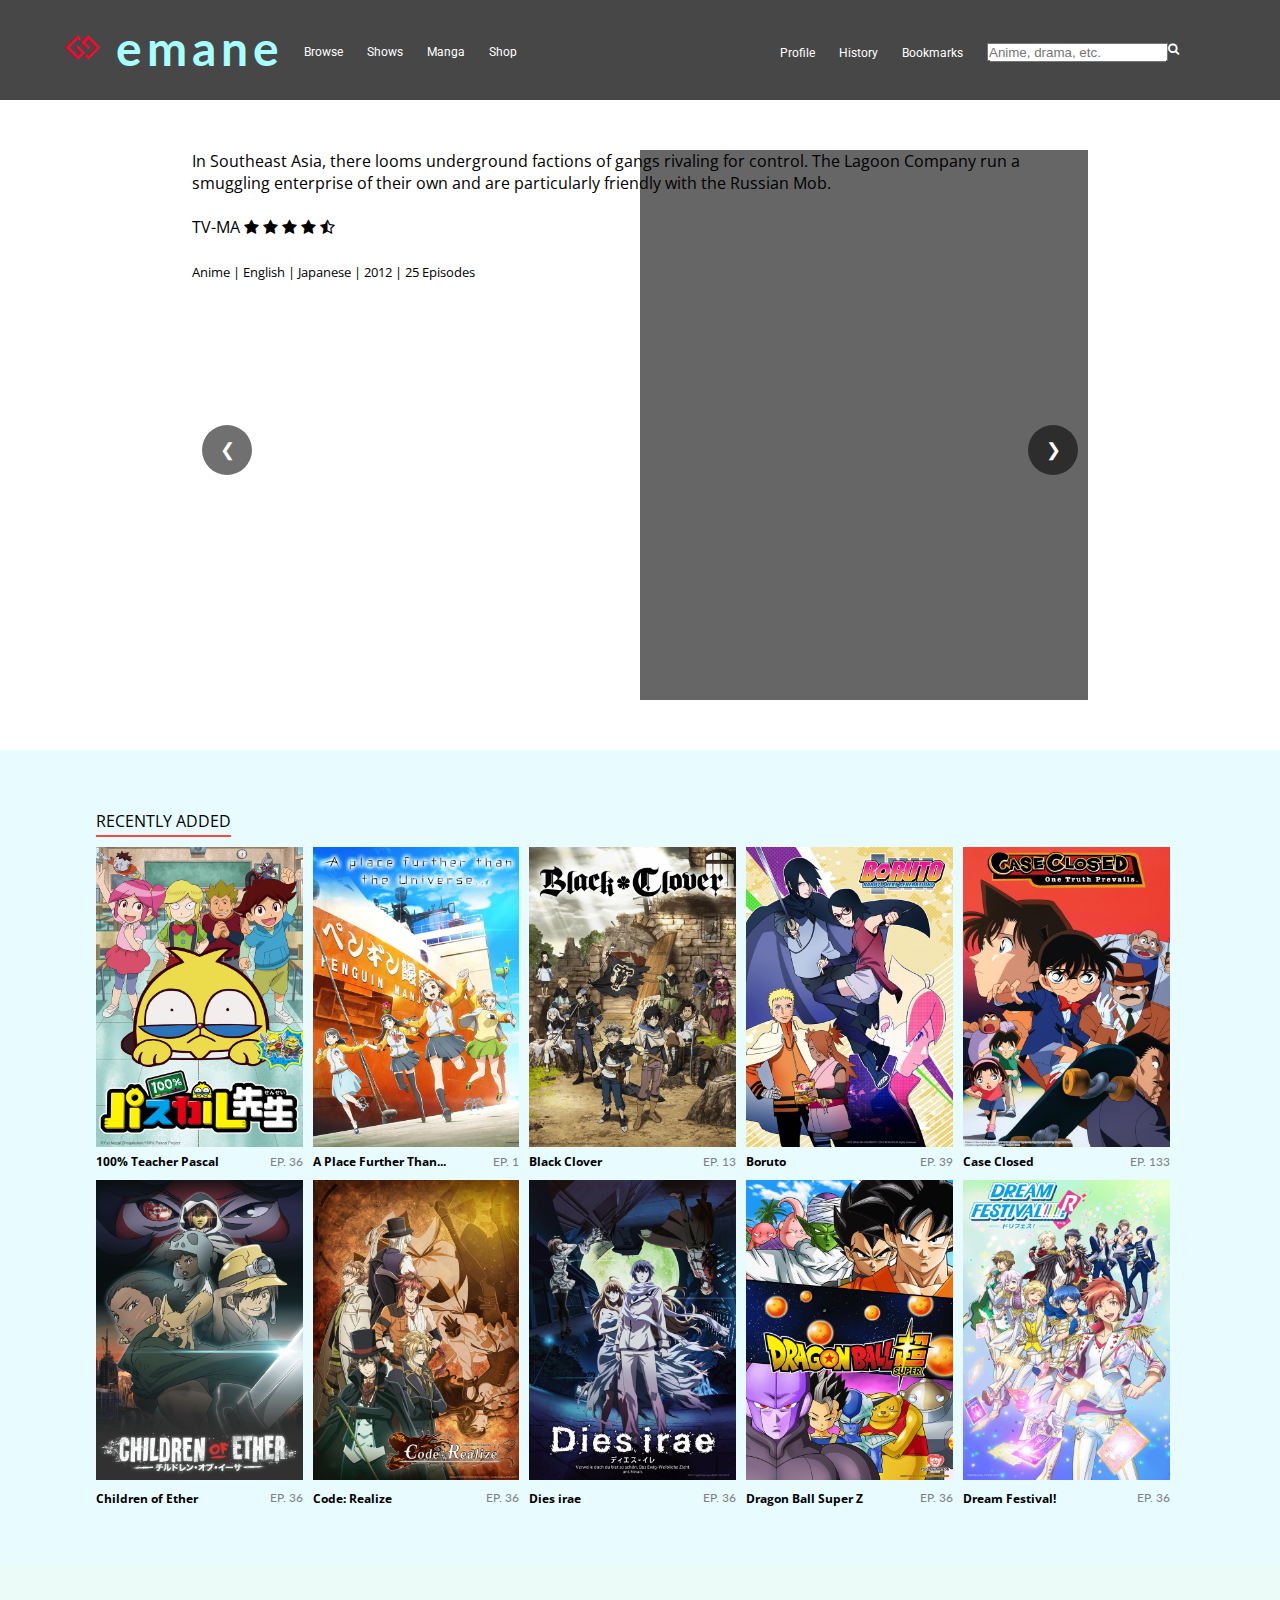
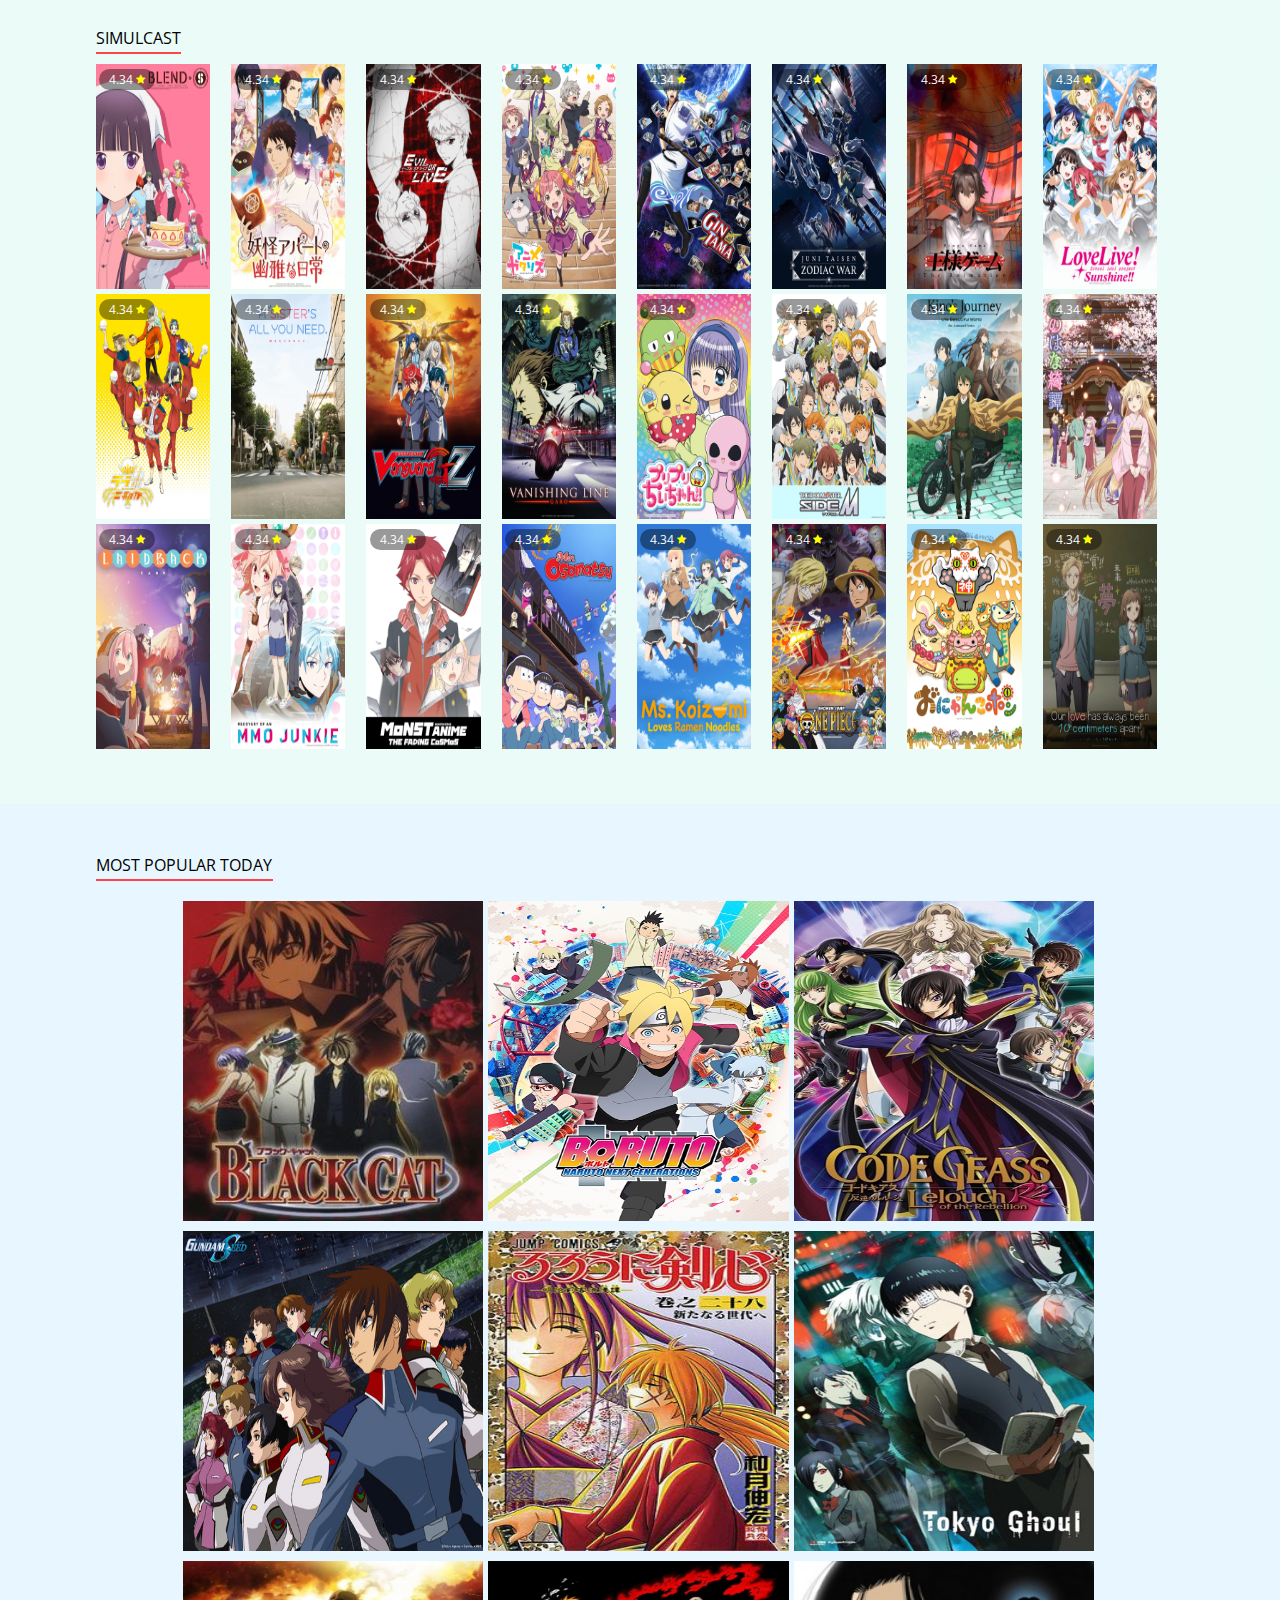
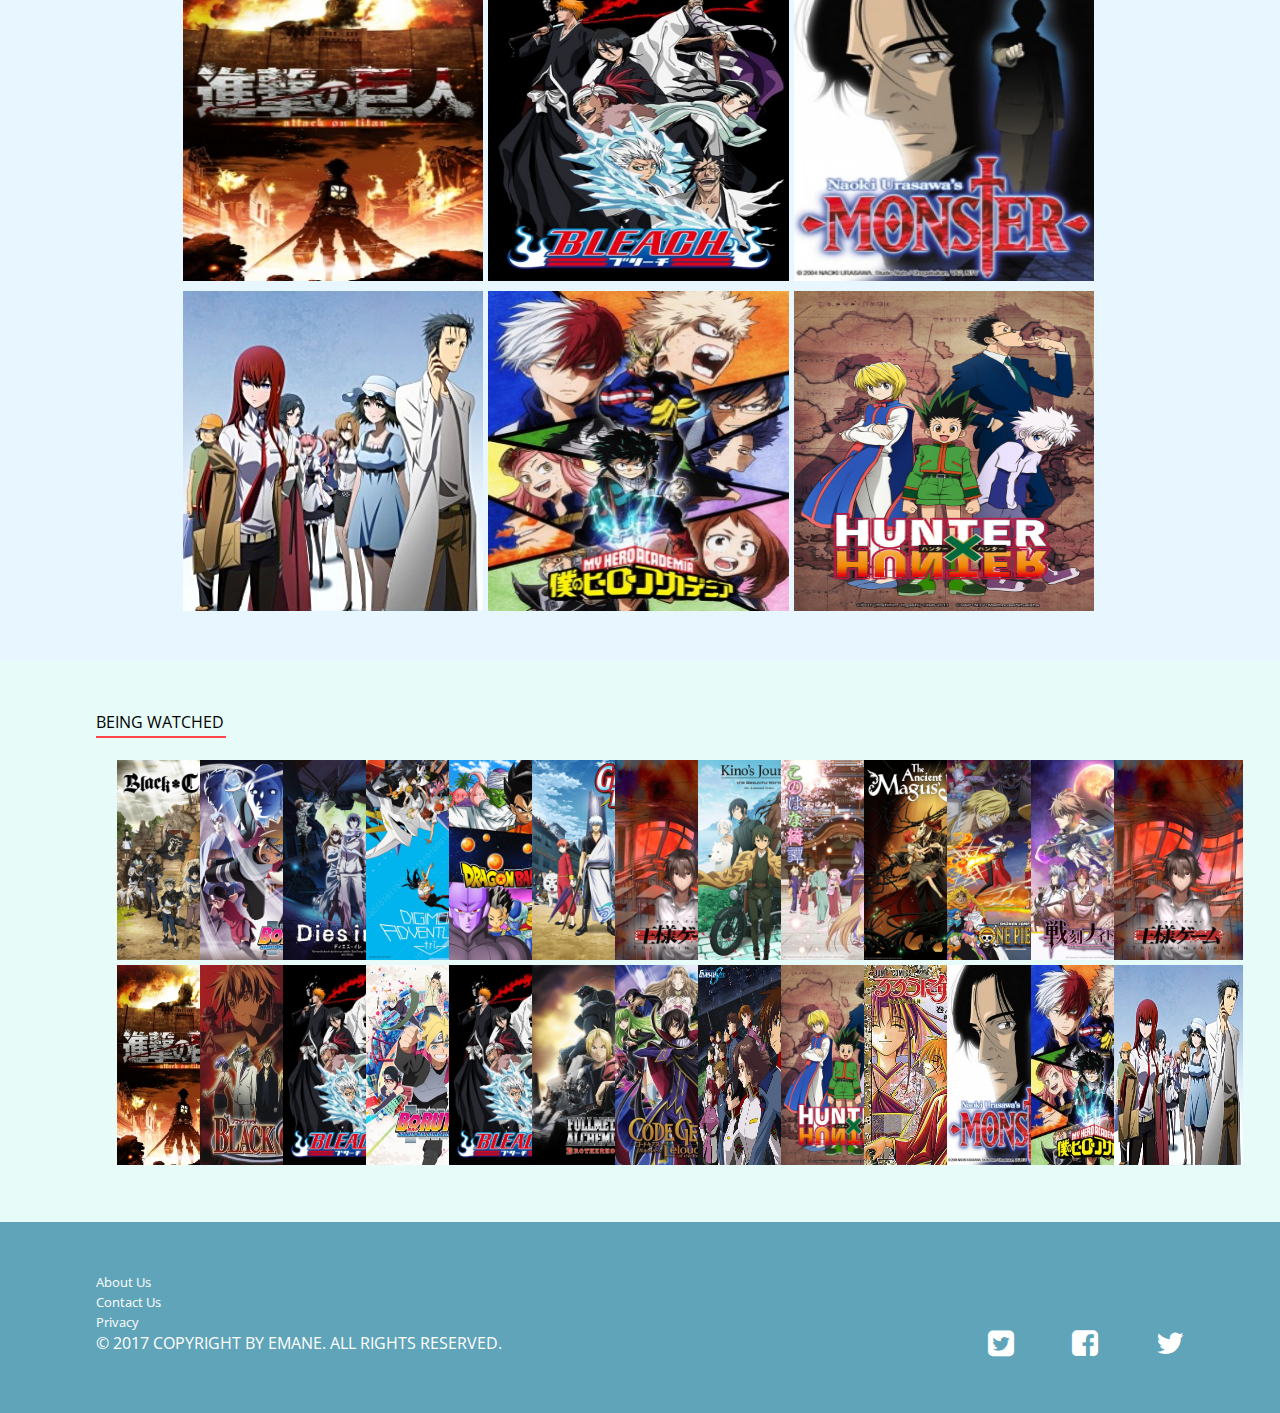
<file: index.html>
<!DOCTYPE html>
<html lang="">

<head>
    <meta charset="utf-8">
    <meta name="viewport" content="width=device-width, initial-scale=1.0">
    <link rel=stylesheet href="font-awesome-4.7.0/css/font-awesome.min.css">
    <link rel=stylesheet href="index.css">
    <link rel="stylesheet" href="https://fonts.googleapis.com/css?family=Abril+Fatface|Arvo|Josefin+Slab|Lato|Old+Standard+TT|Open+Sans|PT+Sans|PT+Serif|Roboto|Ubuntu|Vollkorn|Dancing+Script|Tangerine">
    <title>emane | welcome</title>
</head>

<body>
    <header>
        <div class="container-header">

            <!-- Logo Side Links -->

            <div class=logo>
                <span class='fa fa-gg fa-2x'></span>
                <h1>emane</h1>
            </div>

            <!-- Left Side Links -->

            <nav id="left-side">
                <ul>
                    <li class="main-menu-l">
                        <p>Browse</p>
                        <div class="browse-menu">
                            <div class="browse-col-1">

                                <ul>
                                    <li>Action</li>
                                    <li>Adventure</li>
                                    <li>Comedy</li>
                                    <li>Tragedy</li>
                                    <li>Shounen</li>
                                </ul>
                            </div>

                            <div class="browse-col-1">

                                <ul>
                                    <li>Fantasy</li>
                                    <li>Game</li>
                                    <li>Historical</li>
                                    <li>Horror</li>
                                    <li>Magic</li>
                                </ul>
                            </div>

                            <div class="browse-col-1">

                                <ul>
                                    <li>Martial-Arts</li>
                                    <li>Mecha</li>
                                    <li>Military</li>
                                    <li>Music</li>
                                    <li>Mystery</li>
                                </ul>
                            </div>

                            <div class="browse-col-1">

                                <ul>
                                    <li>Parody</li>
                                    <li>Police</li>
                                    <li>Post-Apocalyptic</li>
                                    <li>Psychological</li>
                                    <li>Romance</li>
                                </ul>
                            </div>

                        </div>
                    </li>
                    <li class="main-menu-l">
                        <p>Shows</p>
                    </li>
                    <li class="main-menu-l">
                        <p>Manga</p>
                    </li>
                    <li class="main-menu-l">
                        <p>Shop</p>
                    </li>
                </ul>
            </nav>

            <!-- Right Side Links -->

            <nav id="right-side">
                <ul>
                    <li>
                        <p>Profile</p>
                    </li>
                    <li>
                        <p>History</p>
                    </li>
                    <li>
                        <p>Bookmarks</p>
                    </li>
                    <li id="search-box"><input id="search" type="text" name="search" placeholder="Anime, drama, etc."><span class="fa fa-search fa-1x"></span></li>

                    <li>
                        <div id="icon-t" class="icon">
                            <div class="hamburger"></div>
                        </div>
                    </li>


                    <li id="nav-bar">
                        <div id="side-menu" class="side-nav">
                            <a href="#" id="btn-close">&times;</a>
                            <a href="#">Profile</a>
                            <a href="#">History</a>
                            <a href="#">Bookmark</a>
                        </div>
                    </li>

                </ul>
            </nav>
        </div>
    </header>





    <div class="news-wrap">
        <div class="news-bg"></div>
        <div class="container-news">
            <div class="news-board">
                <ul class="sliders">
                    <button class="btn" onClick="slideImage(-1)" id="btn-1">&#10094;</button>
                    <button class="btn" onClick="slideImage(1)" id="btn-2">&#10095;</button>

                    <li class="slides">


                        <p id="hero-text">In Southeast Asia, there looms underground factions of gangs rivaling for control. The Lagoon Company run a smuggling enterprise of their own and are particularly friendly with the Russian Mob. <br>
                            <br>
                            <span id="rating"><span>TV-MA</span>
                                <span class="fa fa-star"></span>
                                <span class="fa fa-star"></span>
                                <span class="fa fa-star"></span>
                                <span class="fa fa-star"></span>
                                <span class="fa fa-star-half-o"></span></span>
                            <br>
                            <br>
                            <span id="info">Anime | English | Japanese | 2012 | 25 Episodes</span>
                        </p>
                        <!--<button class="btn" onClick="slideImage(-1)" id="btn-1">&#10094;</button>
                        <button class="btn" onClick="slideImage(1)" id="btn-2">&#10095;</button>-->


                    </li>

                    <li class="slides">

                        <p id="hero-text">Lelouch finds himself empowered in a world where empires are at odds.<br>
                            <br>
                            <span id="rating"><span>TV-MA</span>
                                <span class="fa fa-star"></span>
                                <span class="fa fa-star"></span>
                                <span class="fa fa-star"></span>
                                <span class="fa fa-star"></span>
                                <span class="fa fa-star-half-o"></span></span>
                            <br>
                            <br>
                            <span id="info">Anime | English | Japanese | 2012 | 25 Episodes</span>
                        </p>
                        <!--<button class="btn" onClick="slideImage(-1)" id="btn-1">&#10094;</button>
                        <button class="btn" onClick="slideImage(1)" id="btn-2">&#10095;</button>-->
                    </li>

                    <li class="slides">

                        <p id="hero-text">Kira Yamato discovers his true self and a hidden power that allows him to pilot a Gundam in a world at war.<br>
                            <br>
                            <span id="rating"><span>TV-MA</span>
                                <span class="fa fa-star"></span>
                                <span class="fa fa-star"></span>
                                <span class="fa fa-star"></span>
                                <span class="fa fa-star"></span>
                                <span class="fa fa-star-half-o"></span></span>
                            <br>
                            <br>
                            <span id="info">Anime | English | Japanese | 2012 | 25 Episodes</span>
                        </p>
                        <!--<button class="btn" onClick="slideImage(-1)" id="btn-1">&#10094;</button>
                        <button class="btn" onClick="slideImage(1)" id="btn-2">&#10095;</button>-->
                    </li>

                </ul>

            </div>
        </div>
    </div>

    <!-- screen slider does not show in google chrome ad blocker because it's apparently an ad -->
    <script src="script.js"></script>





    <section id="shows">
        <div id="shows-bg-holder">
            <div id="shows-bg"></div>
        </div>
        <div class="container">

            <div class="recent-title">
                <p>RECENTLY ADDED</p>
            </div>



            <div class=recent-order>

                <div class="recent-shows"><img src="featured/100teacher.jpg"><span class=tooltiptext-r>The story centers around an elementary school teacher who is so stupid that he cannot even write his own name right. He does whatever he likes in his classroom. Plus, by all appearances, he is not human.</span>

                    <div class="recent-eps">
                        <p>100% Teacher Pascal</p><span id=eps-item>EP. 36</span>
                    </div>
                    <span id="play-btn" class="fa fa-play-circle-o"></span>

                </div>


                <div class="recent-shows"><img src="featured/aplacefurther.jpg">
                    <span class=tooltiptext-r>Sora yori mo Tooi Basho will center on high school girls visiting the South Pole.</span>
                    <div class="recent-eps">
                        <p id="recent-eps-p">A Place Further Than...</p>
                        <p id=recent-eps-fix>A Place Further Than The Universe</p><span id=eps-item>EP. 1</span>
                    </div>
                    <span id="play-btn" class="fa fa-play-circle-o"></span>
                </div>

                <div class="recent-shows"><img src="featured/blackclover.jpg">
                    <span class=tooltiptext-r>Asta and Yuno were abandoned at the same church on the same day. Raised together as children, they came to know of the "Wizard King"—a title given to the strongest mage in the kingdom—and promised that they would compete against each other for the position of the next Wizard King. However, as they grew up, the stark difference between them became evident. While Yuno is able to wield magic with amazing power and control, Asta cannot use magic at all and desperately tries to awaken his powers by training physically. </span>
                    <div class="recent-eps">
                        <p>Black Clover</p><span id=eps-item>EP. 13</span>
                    </div>
                    <span id="play-btn" class="fa fa-play-circle-o"></span>
                </div>

                <div class="recent-shows"><img src="featured/boruto.jpg"><span class=tooltiptext-r id="tooltiptext-re">Following the successful end of the Fourth Shinobi World War, Konohagakure has been enjoying a period of peace, prosperity, and extraordinary technological advancement. This is all due to the efforts of the Allied Shinobi Forces and the village's Seventh Hokage, Naruto Uzumaki. Now resembling a modern metropolis, Konohagakure has changed, particularly the life of a shinobi. Under the watchful eye of Naruto and his old comrades, a new generation of shinobi has stepped up to learn the ways of the ninja.</span>
                    <div class="recent-eps">
                        <p>Boruto</p><span id=eps-item>EP. 39</span>
                    </div>
                    <span id="play-btn" class="fa fa-play-circle-o"></span>

                </div>

                <div class="recent-shows"><img src="featured/caseclosed.jpg">
                    <span class="tooltiptext-r" id=tooltiptext-re>Shinichi Kudou, a great mystery expert at only seventeen, is already well known for having solved several challenging cases. One day, he inadvertently becomes witness to a disturbing illegal activity. When the men catch Shinichi, they dose him with an experimental drug formulated by their criminal organization and abandon him to die. However, to his own astonishment, Shinichi is still alive and soon wakes up, but now, he has the body of a seven-year-old, perfectly preserving his original intelligence.</span>
                    <div class="recent-eps">
                        <p>Case Closed</p><span id=eps-item>EP. 133</span>
                    </div>
                    <span id="play-btn" class="fa fa-play-circle-o"></span>
                </div>

            </div>





            <div class="recent-order-2">
                <div class="recent-shows"><img src="featured/childrenoftheether.jpg"><span class=tooltiptext-r>Follow Rhonda, a woman with a dark past and a mysterious power, as she is pursued by an unknown assailant after the death of her father. Aided only by her wits and a pair of orphans, she journeys through a decaying, dystopian metropolis populated by raiders, gangs, and the supernatural. As she struggles to survive in this harsh urban tangle, she meets both friends and enemies, and searches for answers about this power, "The Ether", awakening within her.</span>

                    <div class="recent-eps">
                        <p>Children of Ether</p><span id=eps-item>EP. 36</span>
                    </div>
                    <span id="play-btn-2" class="fa fa-play-circle-o"></span>
                </div>

                <div class="recent-shows"><img src="featured/coderealize.jpg"><span class=tooltiptext-r>Cardia has a deadly poison residing in her body, and as a result, gets called a monster by others. One night, she meets a mysterious man calling himself Arsène Lupin, who leads her to Industrial London. From there, she meets various people uncovering the truths and real stories behind the strange people and land, in an attempt to recover her memories and search for her father who holds the keys to her memories in London.</span>

                    <div class="recent-eps">
                        <p id="recent-eps-p2">Code: Realize </p>
                        <p id=recent-eps-fix2>Code: Realize ~Guardian of Rebirth~</p><span id=eps-item>EP. 36</span>
                    </div>
                    <span id="play-btn-2" class="fa fa-play-circle-o"></span>
                </div>

                <div class="recent-shows"><img src="featured/diesirae.jpg">
                    <span class=tooltiptext-r>On May 1, 1945 in Berlin, as the Red Army raises the Soviet flag over the Reichskanzlei, a group of Nazi officers conduct a ritual. For them, the slaughter in the city is nothing but the perfect ritual sacrifice in order to bring back the Order of the 13 Lances, a group of supermen whose coming would bring the world's destruction. Years later, no one knows if this group of officers succeeded, or whether they lived or died. Few know of their existence, and even those who knew began to pass away as the decades passed.</span>
                    <div class="recent-eps">
                        <p>Dies irae</p><span id=eps-item>EP. 36</span>
                    </div>
                    <span id="play-btn-2" class="fa fa-play-circle-o"></span>
                </div>

                <div class="recent-shows"><img src="featured/dragonballsuper.jpg">
                    <span class=tooltiptext-r id="tooltiptext-re">Seven years after the events of Dragon Ball Z, Earth is at peace, and its people live free from any dangers lurking in the universe. However, this peace is short-lived; a sleeping evil awakens in the dark reaches of the galaxy: Beerus, the ruthless God of Destruction.

                        Disturbed by a prophecy that he will be defeated by a "Super Saiyan God," Beerus and his angelic attendant Whis start searching the universe for this mysterious being. Before long, they reach Earth where they encounter Gokuu Son, one of the planet's mightiest warriors, and his similarly powerful friends.</span>
                    <div class="recent-eps">
                        <p>Dragon Ball Super Z</p><span id=eps-item>EP. 36</span>
                    </div>
                    <span id="play-btn-2" class="fa fa-play-circle-o"></span>
                </div>

                <div class="recent-shows"><img src="featured/dreamfestival.jpg">
                    <span class=tooltiptext-r id=tooltiptext-re>Lorem ipsum dolor sit amet, consectetur adipiscing elit. Suspendisse eleifend est dui, eget placerat nunc varius et. Curabitur non justo in sem sollicitudin congue ut at felis. Suspendisse feugiat eget libero et gravida. Donec aliquet ac ante convallis vehicula. Duis blandit ac ligula et vehicula. Etiam volutpat elit ipsum, nec venenatis tortor sollicitudin eget. Nunc risus ante, imperdiet a urna in, pellentesque dignissim tortor.</span>
                    <div class="recent-eps">
                        <p>Dream Festival!</p><span id=eps-item>EP. 36</span>
                    </div>
                    <span id="play-btn-2" class="fa fa-play-circle-o"></span>
                </div>



            </div>
        </div>
    </section>

    <section id="simulcast">
        <div class="container-simul">
            <div class="simul-title">
                <p>SIMULCAST</p>
            </div>

            <div class="simul-order">

                <div class="simul"><img src="simul/blends.jpg">
                    <span class=tooltiptext>BLEND-S</span>
                    <span class=simul-r>4.34 <span id=simul-s class="fa fa-star"></span></span>
                </div>

                <div class="simul"><img src="simul/elegantyokai.jpg">
                    <span class=tooltiptext>Elegent Yokai Apartment Life</span>
                    <span class=simul-r>4.34 <span id=simul-s class="fa fa-star"></span></span>
                </div>

                <div class="simul"><img src="simul/evilorlive.jpg">
                    <span class=tooltiptext>Evil Or Live</span>
                    <span class=simul-r>4.34 <span id=simul-s class="fa fa-star"></span></span>
                </div>

                <div class="simul"><img src="simul/gataris.jpg">
                    <span class=tooltiptext>Anime Gataris</span>
                    <span class=simul-r>4.34 <span id=simul-s class="fa fa-star"></span></span>
                </div>

                <div class="simul"><img src="simul/gintama.jpg">
                    <span class=tooltiptext>Gintama</span>
                    <span class=simul-r>4.34 <span id=simul-s class="fa fa-star"></span></span>
                </div>

                <div class="simul"><img src="simul/junitaisen.jpg">
                    <span class=tooltiptext>JUNI TAISEN: Zodiac War</span>
                    <span class=simul-r>4.34 <span id=simul-s class="fa fa-star"></span></span>
                </div>

                <div class="simul"><img src="simul/kingsgame.jpg">
                    <span class=tooltiptext>King's Game</span>
                    <span class=simul-r>4.34 <span id=simul-s class="fa fa-star"></span></span>
                </div>

                <div class="simul"><img src="simul/lovelive.jpg">
                    <span class=tooltiptext>Love Live! Sunshine!!</span>
                    <span class=simul-r>4.34 <span id=simul-s class="fa fa-star"></span></span>
                </div>

                <div class="simul-order-2">

                    <div class="simul"><img src="simul/loverice.jpg">
                        <span class=tooltiptext>Love Rice</span>
                        <span class=simul-r>4.34 <span id=simul-s class="fa fa-star"></span></span>
                    </div>
                    <div class="simul"><img src="simul/sisters.jpg">
                        <span class=tooltiptext>A Sister's All You Need</span>
                        <span class=simul-r>4.34 <span id=simul-s class="fa fa-star"></span></span>
                    </div>

                    <div class="simul"><img src="simul/vanguardz.jpg">
                        <span class=tooltiptext>Cardfight!! Vanguard G</span>
                        <span class=simul-r>4.34 <span id=simul-s class="fa fa-star"></span></span>
                    </div>
                    <div class="simul"><img src="simul/vanishingline.jpg">
                        <span class=tooltiptext>GARO -VANISHING LINE- </span>
                        <span class=simul-r>4.34 <span id=simul-s class="fa fa-star"></span></span>
                    </div>
                    <div class="simul"><img src="simul/priprichi.jpg">
                        <span class=tooltiptext>PriPri Chi-Chan!!</span>
                        <span class=simul-r>4.34 <span id=simul-s class="fa fa-star"></span></span>
                    </div>
                    <div class="simul"><img src="simul/idolmaster-m.jpg">
                        <span class=tooltiptext>THE IDOLM@STER SIDE-M</span>
                        <span class=simul-r>4.34 <span id=simul-s class="fa fa-star"></span></span>
                    </div>

                    <div class="simul"><img src="simul/kinos.jpg">
                        <span class=tooltiptext>Kino's Journey -the Beautiful World- the Animated Series</span>
                        <span class=simul-r>4.34 <span id=simul-s class="fa fa-star"></span></span>
                    </div>
                    <div class="simul"><img src="simul/konohana.jpg">
                        <span class=tooltiptext>KONOHANA KITAN</span>
                        <span class=simul-r>4.34 <span id=simul-s class="fa fa-star"></span></span>
                    </div>
                </div>

                <div class="simul-order-3">
                    <div class="simul"><img src="simul/laidback.jpg">
                        <span class=tooltiptext>Laid-Back Camp</span>
                        <span class=simul-r>4.34 <span id=simul-s class="fa fa-star"></span></span>
                    </div>
                    <div class="simul"><img src="simul/mmojunkie.jpg">
                        <span class=tooltiptext>Recovery of an MMO Junkie</span>
                        <span class=simul-r>4.34 <span id=simul-s class="fa fa-star"></span></span>
                    </div>

                    <div class="simul"><img src="simul/monsterstrike.jpg">
                        <span class=tooltiptext>Monster Strike</span>
                        <span class=simul-r>4.34 <span id=simul-s class="fa fa-star"></span></span>
                    </div>
                    <div class="simul"><img src="simul/mrosomatsu.jpg">
                        <span class=tooltiptext>Mr. Osomatsu</span>
                        <span class=simul-r>4.34 <span id=simul-s class="fa fa-star"></span></span>
                    </div>


                    <div class="simul"><img src="simul/mskoizumi.jpg">
                        <span class=tooltiptext>Ms. Koizumi Loves Ramen Noodles</span>
                        <span class=simul-r>4.34 <span id=simul-s class="fa fa-star"></span></span>
                    </div>
                    <div class="simul"><img src="simul/onepiece.jpg">
                        <span class=tooltiptext>One Piece</span>
                        <span class=simul-r>4.34 <span id=simul-s class="fa fa-star"></span></span>
                    </div>

                    <div class="simul"><img src="simul/onyankopon.jpg">
                        <span class=tooltiptext>Onyankopon</span>
                        <span class=simul-r>4.34 <span id=simul-s class="fa fa-star"></span></span>
                    </div>
                    <div class="simul"><img src="simul/ourlovehasalwaysbeen.jpg">
                        <span class=tooltiptext>Our love has always been 10 centimeters apart.</span>
                        <span class=simul-r>4.34 <span id=simul-s class="fa fa-star"></span></span>
                    </div>
                </div>
            </div>
        </div>
    </section>

    <section id=popular>
        <div class="pop-container">
            <div class="pop-title">
                <p>MOST POPULAR TODAY</p>
            </div>
            <div class="pop-container">
                <div class="pop-order">

                    <div class="pop"><img src="popular1/blackcat.jpg">
                        <div class=pop-text><span id="pop-info-title">Black Cat</span><br>
                            <div class="pop-desc">Completing every job with ruthless accuracy, Train Heartnet is an infamous assassin with no regard for human life. Donning the moniker "Black Cat" in the underground world, the elite killer works for the powerful secret organization known only as Chronos. </div>

                            <div class="pop-info-box">
                                <div class="pop-info">
                                    <p>AVG. SCORE</p>
                                    <p>TYPE</p>
                                    <p>STATUS</p>
                                    <p>EPS</p>
                                    <p>AIRED</p>
                                    <p>AGE</p>
                                </div>

                                <div class="pop-info-2">
                                    <p><span class="fa fa-star"></span> 3.96/5</p>
                                    <p>TV</p>
                                    <p>ONGOING</p>
                                    <p>?</p>
                                    <p>APR 2017</p>
                                    <p>PG-13 - TEENS 13 OR OLDER</p>
                                </div>

                            </div>
                        </div>
                    </div>

                    <div class="pop"><img src="popular1/boruto.jpg">
                        <div class=pop-text><span id="pop-info-title">Boruto</span><br>
                            <div class="pop-desc">Following the successful end of the Fourth Shinobi World War, Konohagakure has been enjoying a period of peace, prosperity, and extraordinary technological advancement. This is all due to the efforts of the Allied Shinobi Forces and the village's Seventh Hokage, Naruto Uzumaki. </div>

                            <div class="pop-info-box">
                                <div class="pop-info">
                                    <p>AVG. SCORE</p>
                                    <p>TYPE</p>
                                    <p>STATUS</p>
                                    <p>EPS</p>
                                    <p>AIRED</p>
                                    <p>AGE</p>
                                </div>

                                <div class="pop-info-2">
                                    <p><span class="fa fa-star"></span> 3.96/5</p>
                                    <p>TV</p>
                                    <p>ONGOING</p>
                                    <p>?</p>
                                    <p>APR 2017</p>
                                    <p>PG-13 - TEENS 13 OR OLDER</p>
                                </div>

                            </div>
                        </div>
                    </div>

                    <div class="pop"><img src="popular1/codegeass.jpeg">
                        <div class=pop-text><span id="pop-info-title">Code Geass</span><br>
                            <div class="pop-desc">In the year 2010, the Holy Empire of Britannia is establishing itself as a dominant military nation, starting with the conquest of Japan. Renamed to Area 11 after its swift defeat, Japan has seen significant resistance against these tyrants in an attempt to regain independence. </div>

                            <div class="pop-info-box">
                                <div class="pop-info">
                                    <p>AVG. SCORE</p>
                                    <p>TYPE</p>
                                    <p>STATUS</p>
                                    <p>EPS</p>
                                    <p>AIRED</p>
                                    <p>AGE</p>
                                </div>

                                <div class="pop-info-2">
                                    <p><span class="fa fa-star"></span> 3.96/5</p>
                                    <p>TV</p>
                                    <p>ONGOING</p>
                                    <p>?</p>
                                    <p>APR 2017</p>
                                    <p>PG-13 - TEENS 13 OR OLDER</p>
                                </div>

                            </div>
                        </div>
                    </div>

                    <div class="pop"><img src="popular1/gundamseed.jpg">
                        <div class=pop-text><span id="pop-info-title">Gundam Seed</span><br>
                            <div class="pop-desc">C.E. 71: In the midst of war between the Naturals (OMNI) and Coordinators (ZAFT), a unit from ZAFT is dispatched to hijack the Earth Alliance's newly developed mobile suits on the neutral colony of Heliopolis. Orb Civilian Coordinator Kira Yamato attends the technical college on Heliopolis.</div>

                            <div class="pop-info-box">
                                <div class="pop-info">
                                    <p>AVG. SCORE</p>
                                    <p>TYPE</p>
                                    <p>STATUS</p>
                                    <p>EPS</p>
                                    <p>AIRED</p>
                                    <p>AGE</p>
                                </div>

                                <div class="pop-info-2">
                                    <p><span class="fa fa-star"></span> 3.96/5</p>
                                    <p>TV</p>
                                    <p>ONGOING</p>
                                    <p>?</p>
                                    <p>APR 2017</p>
                                    <p>PG-13 - TEENS 13 OR OLDER</p>
                                </div>

                            </div>
                        </div>
                    </div>
                </div>


                <div class=pop-order>

                    <div class="pop"><img src="popular1/kenshin.jpg">
                        <div class=pop-text><span id="pop-info-title">Rurouni Kenshin</span><br>
                            <div class="pop-desc">In the final years of the Bakumatsu era lived a legendary assassin known as Hitokiri Battousai. Feared as a merciless killer, he was unmatched throughout the country, but mysteriously disappeared at the peak of the Japanese Revolution. </div>

                            <div class="pop-info-box">
                                <div class="pop-info">
                                    <p>AVG. SCORE</p>
                                    <p>TYPE</p>
                                    <p>STATUS</p>
                                    <p>EPS</p>
                                    <p>AIRED</p>
                                    <p>AGE</p>
                                </div>

                                <div class="pop-info-2">
                                    <p><span class="fa fa-star"></span> 3.96/5</p>
                                    <p>TV</p>
                                    <p>ONGOING</p>
                                    <p>?</p>
                                    <p>APR 2017</p>
                                    <p>PG-13 - TEENS 13 OR OLDER</p>
                                </div>

                            </div>
                        </div>
                    </div>

                    <div class="pop"><img src="popular1/tokyoghoul.jpg">
                        <div class=pop-text><span id="pop-info-title">Tokyo Ghoul</span><br>
                            <div class="pop-desc">Tokyo has become a cruel and merciless city—a place where vicious creatures called “ghouls” exist alongside humans. The citizens of this once great metropolis live in constant fear of these bloodthirsty savages and their thirst for human flesh. </div>

                            <div class="pop-info-box">
                                <div class="pop-info">
                                    <p>AVG. SCORE</p>
                                    <p>TYPE</p>
                                    <p>STATUS</p>
                                    <p>EPS</p>
                                    <p>AIRED</p>
                                    <p>AGE</p>
                                </div>

                                <div class="pop-info-2">
                                    <p><span class="fa fa-star"></span> 3.96/5</p>
                                    <p>TV</p>
                                    <p>ONGOING</p>
                                    <p>?</p>
                                    <p>APR 2017</p>
                                    <p>PG-13 - TEENS 13 OR OLDER</p>
                                </div>

                            </div>
                        </div>
                    </div>

                    <div class="pop"><img src="popular1/attackontitan.jpg">
                        <div class=pop-text><span id="pop-info-title">Attack on Titan</span><br>
                            <div class="pop-desc">Centuries ago, mankind was slaughtered to near extinction by monstrous humanoid creatures called titans, forcing humans to hide in fear behind enormous concentric walls. To ensure their survival, the remnants of humanity began living within defensive barrier. </div>

                            <div class="pop-info-box">
                                <div class="pop-info">
                                    <p>AVG. SCORE</p>
                                    <p>TYPE</p>
                                    <p>STATUS</p>
                                    <p>EPS</p>
                                    <p>AIRED</p>
                                    <p>AGE</p>
                                </div>

                                <div class="pop-info-2">
                                    <p><span class="fa fa-star"></span> 3.96/5</p>
                                    <p>TV</p>
                                    <p>ONGOING</p>
                                    <p>?</p>
                                    <p>APR 2017</p>
                                    <p>PG-13 - TEENS 13 OR OLDER</p>
                                </div>

                            </div>
                        </div>
                    </div>

                    <div class="pop"><img src="popular1/bleach.jpg">
                        <div class=pop-text><span id="pop-info-title">Bleach</span><br>
                            <div class="pop-desc">Ichigo Kurosaki is an ordinary high schooler—until his family is attacked by a Hollow, a corrupt spirit that seeks to devour human souls. It is then that he meets a Soul Reaper named Rukia Kuchiki. To save his family, Ichigo accepts Rukia's offer of taking her powers and becomes a Soul Reaper as a result. </div>

                            <div class="pop-info-box">
                                <div class="pop-info">
                                    <p>AVG. SCORE</p>
                                    <p>TYPE</p>
                                    <p>STATUS</p>
                                    <p>EPS</p>
                                    <p>AIRED</p>
                                    <p>AGE</p>
                                </div>

                                <div class="pop-info-2">
                                    <p><span class="fa fa-star"></span> 3.96/5</p>
                                    <p>TV</p>
                                    <p>ONGOING</p>
                                    <p>?</p>
                                    <p>APR 2017</p>
                                    <p>PG-13 - TEENS 13 OR OLDER</p>
                                </div>

                            </div>
                        </div>
                    </div>
                </div>

                <div class=pop-order>

                    <div class="pop"><img src="popular1/monster.jpg">
                        <div class=pop-text><span id="pop-info-title">Monster</span><br>
                            <div class="pop-desc">Dr. Kenzou Tenma is a renowned brain surgeon of Japanese descent working in Europe. Highly lauded by his peers as one of the great young minds that will revolutionize the field. But all of that is about to change with a grave dilemma that Kenzou faces.</div>

                            <div class="pop-info-box">
                                <div class="pop-info">
                                    <p>AVG. SCORE</p>
                                    <p>TYPE</p>
                                    <p>STATUS</p>
                                    <p>EPS</p>
                                    <p>AIRED</p>
                                    <p>AGE</p>
                                </div>

                                <div class="pop-info-2">
                                    <p><span class="fa fa-star"></span> 3.96/5</p>
                                    <p>TV</p>
                                    <p>ONGOING</p>
                                    <p>?</p>
                                    <p>APR 2017</p>
                                    <p>PG-13 - TEENS 13 OR OLDER</p>
                                </div>

                            </div>
                        </div>
                    </div>

                    <div class="pop"><img src="popular1/steinsgate.jpg">
                        <div class=pop-text><span id="pop-info-title">Steins: Gate</span><br>
                            <div class="pop-desc">The self-proclaimed mad scientist Rintarou Okabe rents out a room in a rickety old building in Akihabara, where he indulges himself in his hobby of inventing prospective "future gadgets" with fellow lab members. One of his experiments has developed into something odd, and he finds himself in dire straits.
                            </div>

                            <div class="pop-info-box">
                                <div class="pop-info">
                                    <p>AVG. SCORE</p>
                                    <p>TYPE</p>
                                    <p>STATUS</p>
                                    <p>EPS</p>
                                    <p>AIRED</p>
                                    <p>AGE</p>
                                </div>

                                <div class="pop-info-2">
                                    <p><span class="fa fa-star"></span> 3.96/5</p>
                                    <p>TV</p>
                                    <p>ONGOING</p>
                                    <p>?</p>
                                    <p>APR 2017</p>
                                    <p>PG-13 - TEENS 13 OR OLDER</p>
                                </div>

                            </div>
                        </div>
                    </div>

                    <div class="pop"><img src="popular1/myheroacademia.jpg">
                        <div class=pop-text><span id="pop-info-title">My Hero Academia</span><br>
                            <div class="pop-desc">At UA Academy, not even a violent attack can disrupt their most prestigious event: the school sports festival. Renowned across Japan, this festival is an opportunity for aspiring heroes to showcase their abilities, both to the public and potential recruiters. </div>

                            <div class="pop-info-box">
                                <div class="pop-info">
                                    <p>AVG. SCORE</p>
                                    <p>TYPE</p>
                                    <p>STATUS</p>
                                    <p>EPS</p>
                                    <p>AIRED</p>
                                    <p>AGE</p>
                                </div>

                                <div class="pop-info-2">
                                    <p><span class="fa fa-star"></span> 3.96/5</p>
                                    <p>TV</p>
                                    <p>ONGOING</p>
                                    <p>?</p>
                                    <p>APR 2017</p>
                                    <p>PG-13 - TEENS 13 OR OLDER</p>
                                </div>

                            </div>
                        </div>
                    </div>

                    <div class="pop"><img src="popular1/hunterxhunter.jpg">
                        <div class=pop-text><span id="pop-info-title">Hunter X Hunter</span><br>
                            <div class="pop-desc">There's a world where Hunters exist to perform all manner of dangerous tasks like capturing criminals and bravely searching for lost treasures in uncharted territories. Gon Freecss is determined to become the best Hunter to find his father, who was also a Hunter, and abandoned his son long ago.</div>

                            <div class="pop-info-box">
                                <div class="pop-info">
                                    <p>AVG. SCORE</p>
                                    <p>TYPE</p>
                                    <p>STATUS</p>
                                    <p>EPS</p>
                                    <p>AIRED</p>
                                    <p>AGE</p>
                                </div>

                                <div class="pop-info-2">
                                    <p><span class="fa fa-star"></span> 3.96/5</p>
                                    <p>TV</p>
                                    <p>ONGOING</p>
                                    <p>?</p>
                                    <p>APR 2017</p>
                                    <p>PG-13 - TEENS 13 OR OLDER</p>
                                </div>

                            </div>
                        </div>
                    </div>
                </div>

            </div>


        </div>
    </section>


    <section id=b-watched>
        <div class="b-watched-title">
            <p>BEING WATCHED</p>
        </div>
        <div class="b-watched-container">


            <div class="watch">
                <div class="watching"><img src="popular/blackclover.jpg"><span class=tooltiptext-w>Black Clover</span></div>
                <div class="watching"><img src="popular/boruto.jpg"><span class=tooltiptext-w>Boruto</span></div>
                <div class="watching"><img src="popular/diesirae.jpg"><span class=tooltiptext-w>Dies irae</span></div>
                <div class="watching"><img src="popular/digimon.jpg"><span class=tooltiptext-w>Digimon</span></div>
                <div class="watching"><img src="popular/dragonballsuper.jpg"><span class=tooltiptext-w>Dragon Ball Super</span></div>
                <div class="watching"><img src="popular/gintama.jpg"><span class=tooltiptext-w>Gintama</span></div>
                <div class="watching"><img src="popular/kingsgame.jpg"><span class=tooltiptext-w>Kings Game</span></div>
                <div class="watching"><img src="popular/kinosjourney.jpg"><span class=tooltiptext-w>Kinos Journey</span></div>
                <div class="watching"><img src="popular/konohana.jpg"><span class=tooltiptext-w>Konohana</span></div>
                <div class="watching"><img src="popular/magusbride.jpg"><span class=tooltiptext-w>Magus Bride</span></div>
                <div class="watching"><img src="popular/onepiece.jpg"><span class=tooltiptext-w>One Piece</span></div>
                <div class="watching"><img src="popular/sengokunightblood.jpg"><span class=tooltiptext-w>Sengoku Night Blood</span></div>
                <div class="watching" id="watching-margin"><img src="popular/kingsgame.jpg"><span class=tooltiptext-w>Kings Game</span></div>
            </div>
            <div class="watch">
                <div class="watching"><img src="popular1/attackontitan.jpg"><span class=tooltiptext-w>Attack On Titan</span></div>
                <div class="watching"><img src="popular1/blackcat.jpg"><span class=tooltiptext-w>Black Cat</span></div>
                <div class="watching"><img src="popular1/bleach.jpg"><span class=tooltiptext-w>Bleach</span></div>
                <div class="watching"><img src="popular1/boruto.jpg"><span class=tooltiptext-w>Boruto</span></div>
                <div class="watching"><img src="popular1/bleach.jpg"><span class=tooltiptext-w>Bleach</span></div>
                <div class="watching"><img src="popular1/fma.png"><span class=tooltiptext-w>Full Metal Alchemist</span></div>
                <div class="watching"><img src="popular1/codegeass.jpeg"><span class=tooltiptext-w>Code Geass</span></div>
                <div class="watching"><img src="popular1/gundamseed.jpg"><span class=tooltiptext-w>Gundam Seed</span></div>
                <div class="watching"><img src="popular1/hunterxhunter.jpg"><span class=tooltiptext-w>Hunter X Hunter</span></div>
                <div class="watching"><img src="popular1/kenshin.jpg"><span class=tooltiptext-w>Rurouni Kenshin</span></div>
                <div class="watching"><img src="popular1/monster.jpg"><span class=tooltiptext-w>Monster</span></div>
                <div class="watching"><img src="popular1/myheroacademia.jpg"><span class=tooltiptext-w>My Hero Academia</span></div>
                <div class="watching" id="watching-margin"><img src="popular1/steinsgate.jpg"><span class=tooltiptext-w>Steins Gate</span></div>


            </div>




        </div>
    </section>


    <section id="footer">
        <div class="footer-container">
            <div class="left-footer">
                <nav>
                    <ul>
                        <li>About Us</li>
                        <li>Contact Us</li>
                        <li>Privacy</li>
                    </ul>
                </nav>
                <p>&copy; 2017 COPYRIGHT BY EMANE. ALL RIGHTS RESERVED.</p>
            </div>
            <div class="right-footer">
                <nav>
                    <ul>
                        <li><span class="fa fa-twitter-square"></span></li>
                        <li><span class="fa fa-facebook-square"></span></li>
                        <li><span class="fa fa-twitter"></span></li>
                    </ul>
                </nav>

            </div>



        </div>


    </section>








    <script src="jquery-3.2.1.js"></script>

    <script>
        $(function() {
            $('#icon-t').on('click', function() {
                $('#side-menu').slideToggle();
            });

            $('#btn-close').on('click', function() {
                $('#side-menu').fadeOut();
            });

            $('.main-menu-l').hover(
                function() {
                    $('.browse-menu', this).fadeIn();
                },

                function() {
                    $('.browse-menu', this).fadeOut();
                },
            );


            $('.simul').hover(
                function() {
                    $('.tooltiptext', this).fadeIn(0);
                },

                function() {
                    $('.tooltiptext', this).fadeOut(0);
                },
            );

            $('.recent-shows').hover(
                function() {
                    $('.tooltiptext-r', this).fadeIn(100);
                },

                function() {
                    $('.tooltiptext-r', this).fadeOut(50);
                },
            );

            $('.watching').hover(
                function() {
                    $('.tooltiptext-w', this).slideToggle(10);
                },

                function() {
                    $('.tooltiptext-w', this).fadeOut(0);
                },
            );

            $('.pop').hover(
                function() {
                    $('.pop-text', this).fadeIn();
                },

                function() {
                    $('.pop-text', this).fadeOut();
                },
            );
        });

    </script>



</body>

</html>
</file>
<file: index.css>
* {
    margin: 0;
    padding: 0;
    box-sizing: border-box;
}

body {
    font-family: open sans;
    background-color: #e8fbff
}

header {
    padding: 30px 0px 0px 0px;
    /*background-color: #60a4b9;*/
    background-color: rgba(21, 21, 21, 0.79);
    font-family: lato;
    letter-spacing: 5px;
    height: 100px;
    z-index: 5;
    position: absolute;
    width: 100%;
}

.container-header {
    width: 85%;
    margin: auto;
}

header h1 {
    color: #a8ffff;
    margin: 0 0 0 10px;
    font-size: 50px;
}

header nav ul {
    list-style: none;
}

header nav ul li {
    display: inline-block;
    margin: 0 0 0 20px;
    font-size: 13px;
    font-family: roboto;
}

header nav ul li p:hover {
    color: red;
}

#left-side {
    display: inline-block;
    transform: translateY(50%);
    float: left;
    margin: 0 0 0 0;
}

#right-side {
    float: right;
    display: inline-block;
    transform: translateY(50%);
}

header nav {
    letter-spacing: 0px;
    color: white;
}

.browse-menu {
    position: absolute;
    width: 200%;
    background-color: rgba(255, 89, 242, 0.88);
    display: none;
    padding: 20px;
    margin-top: 0px;
    overflow-y: 100;
}

.browse-col-1 {
    float: left;
    width: 25%;
    margin: 0 0 0 0;
}

.browse-col-1 ul li {
    width: 120px;
    padding: 10px;
    margin: 0 0 0 0;
}

.browse-col-1 ul li:hover {
    color: #717171;
}


.logo nav ul {
    list-style: none;
}

.logo {
    float: left;
}

.logo span,
.logo h1 {
    display: inline-block;
    float: left;
}

.logo span {
    color: #ff002d;
    transform: translateY(6%)
}

.logo h1 {
    float: left;
    transform: translateY(-30%);
}


#right-side input {
    position: relative;
}

#right-side span {
    position: absolute;
}

.icon {
    position: absolute;
    width: 50px;
    height: 50px;
    cursor: pointer;
    background: #ff0000;
    transform: translateY(-70%);
    display: none;
}

.hamburger {
    width: 30px;
    height: 5px;
    background: #fff;
    position: absolute;
    top: 50%;
    left: 20%;
    box-shadow: 0 2px 5px rgba(0, 0, 0, .2);
}

.hamburger:before,
.hamburger:after {
    content: '';
    position: absolute;
    width: 30px;
    height: 5px;
    background: #fff;
    box-shadow: 0 2px 5px rgba(0, 0, 0, .2);
    transition: .5s;
}

.hamburger:before {
    top: -10px;
}

.hamburger:after {
    top: 10px;
}

.side-nav {
    top: 60%;
    right: -25%;
    position: absolute;
    background-color: black;
    width: 175px;
    transition: 0.5s;
    overflow-x: hidden;
    z-index: 2;
    display: none;
}

.side-nav a {
    display: block;
    text-decoration: none;
    color: #ffffff;
    font-weight: bold;
    line-height: 40px;
    padding: 0px 20px 20px 30px;
    transition: 0.3s;
    z-index: 2;
    background-color: black;
}

.side-nav a:nth-of-type(1) {
    padding: 0 20px 0 30px;
}

/* CONTENT */

.container-news {
    width: 70%;
    height: 100%;
    margin: auto;
    color: black;
    overflow: hidden;
}

.news-board {
    width: 100%;
    height: 550px;
    position: relative;
    margin-top: 150px;
    padding: 0px 0px;
    padding: 0px 0px;

}

.news-board .sliders {
    width: 100%;
    height: 100%;
    position: relative;
}

.news-board .sliders .slides {
    list-style: none;
    width: 100%;
    height: 100%;
    position: absolute;
    bottom: 0;

}

.news-board .sliders .slides img {
    position: absolute;
    width: 100%;
    height: 100%;
    z-index: 0;
    box-shadow: 1px 2px 10px rgba(0, 0, 0, .6);
}

.news-wrap {
    background-color: #ffffff;
    position: relative;
    background-size: cover;
    padding: 0px 0px 50px 0px;
}


/*
.news-wrap .news-bg {
    position: absolute;
    width: 100%;
    height: 100%;
    background: url(banners/dbz.jpg) no-repeat fixed 0px -200px;
    filter: grayscale(1);
}
*/

.btn {
    color: white;
    width: 50px;
    height: 50px;
    font-size: 30px;
    position: absolute;
    z-index: 5;
    top: 50%;
    border-radius: 50px;
    border: none;
    color: #ffffff;
    background-color: rgba(0, 0, 0, 0.56);
}

#btn-1 {
    font-size: 18px;
    margin-left: 10px;
}

#btn-2 {
    float: right;
    margin-right: 10px;
    position: relative;
    font-size: 18px;
}

/*
#btn-1 #btn-left {
    -webkit-transform: rotateY(180deg);
    -moz-transform: rotateY(180deg);
    -o-transform: rotateY(180deg);
    -ms-transform: rotateY(180deg);
}
*/

.news-board .sliders .slides #ad-text {
    color: white;
    height: 100%;
    width: 25%;
    position: absolute;
    top: 22%;
    left: 63%;
    z-index: 1;
    text-align: center;
}

.news-board .sliders .slides:before {
    position: absolute;
    top: 0;
    bottom: 0;
    left: 0;
    right: 0;
    transform: translateX(50%);
    background-color: rgba(0, 0, 0, 0.6);
    color: #fff;
    padding: 0 8px;
    content: attr(data-title);
    transition: 0.5s 0.1s;
    color: #fff;
    font-weight: bold;
    font-size: 1.5em;
    text-align: center;
    z-index: 1;
}

.news-board .slides #info {
    font-size: 13px;
}


/* FIRST CAST */

/* FIRST CAST */

/* FIRST CAST */

#shows .container {
    width: 85%;
    margin: auto;
    overflow: hidden;
    padding: 50px 0;
    height: 100%;

}

#shows {
    position: relative;
    width: 100%;
    height: 100%;
}

#shows #shows-bg-holder {
    position: absolute;
    width: 100%;
    height: 100%;

}

/*
#shows #shows-bg {
    height: 100%;
    width: 100%;
    background: url(banners/itachi.jpg) no-repeat fixed 0px 0px;
    background-size: cover;
    position: absolute;
    filter: ;
}
*/

#recent-eps-p {
    display: none;
}

.recent-title p {
    width: 135px;
    margin-top: 10px;
    margin-bottom: 10px;
}

.recent-order {
    line-height: 16px;
}

.recent-title p:after {
    content: '';
    background-color: #ff4545;
    height: 2px;
    display: block;
    margin-top: 3px;
}

#recent-eps-p2 {
    display: none;
}

.recent-order .recent-shows:nth-of-type(1) {
    margin: 0 0 0 0;
}

.recent-order-2 .recent-shows:nth-of-type(1) {
    margin: 0 0 0 0;
}

.recent-order #tooltiptext-re {
    left: -85%;
    top: 1;
}

.recent-order #tooltiptext-re:after {
    margin-left: .1px;
    top: 50%;
    left: 100%;
    border-color: transparent transparent transparent rgba(0, 0, 0, .8);
}

.recent-order #tooltiptext-re .tooltiptext-r {
    display: none;
}

.recent-order-2 #tooltiptext-re {
    left: -84%;
    top: 0%;
}

.recent-order-2 #tooltiptext-re:after {
    margin-left: .1px;
    top: 50%;
    left: 100%;
    border-color: transparent transparent transparent rgba(0, 0, 0, .8);
}

.recent-order-2 #tooltiptext-re .tooltiptext-r {
    display: none;
}

.recent {
    margin: 20px 0 10px 0;
    color: #000000;
    font-weight: bol;
    font-family: lato;
}

/* BUTTON HOVER SHOWS */

.recent-shows #play-btn {
    position: absolute;
    color: black;
    top: 39%;
    left: 43%;
    color: #ff0000;
    font-size: 45px;
    opacity: 0;
}

.recent-shows:hover img {
    filter: blur(1px) brightness(50%);
}

.recent-shows:hover #play-btn {
    opacity: 1;
    transition: .3s ease-in-out;
}

.recent-shows #play-btn-2 {
    position: absolute;
    color: black;
    top: 39%;
    left: 43%;
    color: #ff0000;
    font-size: 45px;
    opacity: 0;
}

.recent-shows:hover img {
    filter: blur(1px) brightness(50%);
}

.recent-shows:hover #play-btn-2 {
    opacity: 1;
    transition: .3s ease-in-out;
}

/* SHOWS TEXT */

.recent-shows p {
    font-size: 12px;
    margin-top: 5px;
    margin-bottom: 10px;
    font-weight: bold;
}

.recent-shows #eps-item {
    float: right;
    font-size: 12px;
    font-family: lato;
    margin-top: 5px;
    color: gray;
}

.recent-shows p {
    font-size: 12px;
    margin-top: 5px;
    font-weight: bold;
}

.recent-shows #eps-item {
    float: right;
    font-size: 12px;
    font-family: lato;
    margin-top: 5px;
    color: gray;

}

.recent-eps {
    
}

.recent-eps p {
    float: left;
}

/* SHOWS LENGTH */

.recent-shows img {
    width: 100%;
    height: 300px;
}

.recent-shows {
    width: 19.3%;
    float: left;
    margin: 0 0 0 10px;
    position: relative;
}

.recent-shows img {
    width: 100%;
    height: 300px;
}


.recent-shows .tooltiptext-r {
    width: 250px;
    height: 90%;
    background-color: rgba(0, 0, 0, .8);
    color: #ffffff;
    text-align: center;
    padding: 20px;
    position: absolute;
    z-index: 1;
    left: 103%;
    top: 0;
    margin-left: ;
    font-size: 12px;
    display: none;
    overflow: ;
    pointer-events: none;
}

.recent-order-2 .tooltiptext-r {
    height: 89%;
}

.recent-shows .tooltiptext-r:after {
    content: "";
    position: absolute;
    border-width: 5px;
    border-style: solid;
    margin-left: -10px;
    top: 50%;
    left: 0;
    border-color: transparent rgba(0, 0, 0, .6) transparent transparent;
    z-index: 0;
}



/* THE SIMULCAST */

#simulcast {
    width: 100%;
    margin: 0 auto;
    overflow: hidden;
    background-color: rgba(251, 255, 201, 0.13);
    padding: 50px 0;
}

.container-simul {
    width: 85%;
    margin: 0 auto;

}

.simul {
    width: 11.7%;
    float: left;
    position: relative;
    transition: .3s ease-in-out;
    margin: 0 0 0 11px;
}

.simul-title {
    width: 85px;
    margin-top: 10px;
    margin-bottom: 10px;
}

.simul-title p:after {
    content: '';
    background-color: #ff4545;
    height: 2px;
    display: block;
    margin-top: 3px;
}

.simul-order .simul:nth-of-type(1) {
    margin: 0 0 0 0;
}

.simul-order-2 .simul:nth-of-type(1) {
    margin: 0 0 0 0;
}

.simul-order-3 .simul:nth-of-type(1) {
    margin: 0 0 0 0;
}

.simul .tooltiptext {
    width: 90%;
    background-color: #00c3ff;
    color: white;
    text-align: center;
    padding: 10px 0;
    margin: 0 0 0 0px;
    position: absolute;
    z-index: 1;
    bottom: 100%;
    left: 0%;
    font-size: 11px;
    display: none;
}

.tooltiptext:after {
    content: "";
    position: absolute;
    top: 100%;
    left: 50%;
    margin-left: -5px;
    border-width: 5px;
    border-style: solid;
    border-color: #a8ffff transparent transparent transparent;
}

.simul img {
    width: 100%;
    height: 225px;
}

.simul-r {
    position: absolute;
    top: 2%;
    left: 3%;
    background-color: rgba(0, 0, 0, .4);
    border-radius: 25px;
    padding: 2px 10px;
    color: white;
    font-size: 12px;
}

#simul-s {
    color: yellow;
    font-size: 10px;
    transform: translateY(-10%);
}

/* POPULAR */

#popular {
    width: 100%;
    margin: auto;
    padding: 50px 0px;
    overflow: hidden;
    background-color: #e8f7ff;
}

.pop-container {
    width: 85%;
    margin: auto;
}

.pop-title {
    width: 200px;
    margin-bottom: 10px;
}

.pop-title p:after {
    content: '';
    background-color: #ff4545;
    height: 2px;
    display: block;
    margin-top: 3px;
    width: 177px;
}

.pop-info-2 span {
    color: yellow;
}

.pop {
    width: 24%;
    float: left;
    margin: 10px 0 0 5px;
    position: relative;
    height: 320px;
}

#pop-info-title:after {
    content: "";
    height: 1px;
    width: 100%;
    background-color: black;
    position: relative;
    display: block;
    transform: translateY(1000%);
}

.pop:hover .pop-text {
    opacity: ;
}

.pop img {
    width: 100%;
    height: 100%;
    position: absolute;
}

.pop-text {
    width: 100%;
    height: 100%;
    background-color: rgba(0, 226, 255, 0.86);
    position: absolute;
    text-align: center;
    display: none;
    transition: .5s ease;
    padding: 20px;
    color: white;
}

.pop-desc {
    font-size: 12px;
}

.pop-info-box {
    position: absolute;
    font-size: 10px;
    width: 100%;
    margin: auto;
    margin-top: 5px;
}

.pop-info {
    float: left;
    text-align: left;
}

.pop-info-2 {
    float: right;
    text-align: right;
    margin-right: 40px;
}


/* BEING WATCHED */

#b-watched {
    width: 100%;
    margin: auto;
    overflow: hidden;
    background-color: rgba(227, 255, 195, 0.11);
    padding: 50px 0px;
}

.b-watched-container {
    width: 75%;
    margin: auto;
    margin-top: 20px;
    text-align: center;
    padding: 2px;
    white-space: nowrap;
}

.watch {
    transform: translateX(-1.5%);
}

.b-watched-title {
    width: 85%;
    margin: auto;
}

.b-watched-title p:after {
    content: '';
    background-color: #ff4545;
    height: 2px;
    display: block;
    margin-top: 3px;
    width: 130px;
}


.watching {
    position: relative;
    width: 10%;
    display: inline-block;
    transition: .5s ease;
    transform: translateX(15%);
}

.watching img {
    width: 100%;
    height: 200px;
}

.watching {
    margin-left: -50px;
    position: relative;
}

.watching:hover {
    margin-right: 46px;
    transition: .3s ease;
}

#watching-margin {
    margin-left: -50px;
}

#watching-margin:hover {
    margin-right: 0;

}

.watching .tooltiptext-w {
    width: 100%;
    color: red;
    background-color: #ff2a33;
    position: absolute;
    bottom: 100%;
    color: white;
    z-index: 2;
    padding: 5px 0;
    text-align: center;
    margin: 0 0 0 -142px;
    font-size: 10px;
    display: none;
    font-size: 12px;
}

.watching:hover .tooltiptext-w {}

.watching .tooltiptext-w:after {
    content: "";
    border-style: solid;
    border-width: 5px;
    border-color: white transparent transparent transparent;
    bottom: -38%;
    left: 50%;
    text-align: center;
    position: absolute;
}

/* FOOTER */

#footer {
    width: 100%;
    background-color: #60a4b9;
    padding: 50px 0px;

}

.footer-container {
    width: 85%;
    margin: auto;
    overflow: hidden;
}

.left-footer {
    color: white;
    float: left;
    overflow: hidden;
}

.left-footer nav ul {
    list-style: none;
    font-size: 13px;
    line-height: 20px;
}

.right-footer {
    float: right;
    font-size: 30px;

}

.right-footer nav ul {
    list-style: none;
}

.right-footer nav ul li {
    display: inline-block;
    margin-top: 50px;
    margin-left: 50px;
    color: white;
}


@media (max-width:1684px) {
    .recent-shows {
        width: 19%;
    }
    .recent-shows-2 {
        width: 19%;
    }
    #recent-eps-p2 {
        display: block;
    }
    #recent-eps-fix2 {
        display: none;
    }
    .simul {
        margin: 0 0 0 18px;
        width: 11%;
    }

}

@media (max-width:1445px) {
    .container {
        width: 80%;
    }

    .simul {
        margin: 0 0 0 17px;
    }

}

@media (max-width:1383px) {
    #recent-eps-fix {
        display: none;
    }
    #recent-eps-p {
        display: block;
    }

    .simul {
        width: 10.5%;
        margin: 0 0 0 24px;
    }
}

@media (max-width:1368px) {
    .container-header {
        width: 90%;
        margin: auto;
    }

    #right-side ul li {
        font-size: 12px;
    }

    #left-side ul li {
        font-size: 12px;
    }

    #right-side {
        transform: translateY(50%);
    }
    .logo h1 {
        font-size: 48px;
        transform: translateY(-20%);
    }
    .icon {
        transform: translateY(-70%);
    }
    .simul {
        margin: 0 0 0 21px;
    }

    .pop {
        width: 32.5%;
    }

    .watching .tooltiptext-w {
        width: 120px;
        margin: 0 0 0 -110px;

    }

    .watching {
        width: 13%;
    }

    .pop-info-box {
        margin: 10px 0 0 0;
    }

}

@media (max-width:1287px) {
    .news-board .sliders .slides #ad-text {
        font-size: 15px;
    }

    .watching {
        width: 13.5%
    }
}

@media (max-width:1164px) {
    .simul {
        width: 11.5%;
        margin: 0 0 0 9px;
    }
    .watching {
        width: 14%;
    }

}


@media (min-width:1069px) {
    .side-nav a {
        display: none;
    }
}

@media (max-width:1068px) {
    .container-header {
        width: 95%;
        margin: auto;
    }

    #right-side ul li {
        font-size: 12px;
        display: none;
    }

    #right-side ul li input,
    #right-side ul li span {
        display: none;
    }

    #right-side #nav-bar {
        display: block;
    }

    #right-side ul li:nth-of-type(5) {
        display: inline;
    }

    #left-side ul li {
        font-size: 12px;
    }
    .icon {
        transform: translateY(-70%);
        display: block;
    }

    .news-board .sliders .slides #ad-text {
        font-size: 14px;
    }
    .watching {
        width: 14.5%;
    }

}

@media (max-width:958px) {

    .recent-shows {
        width: 47%;
    }

    .recent-order {
        line-height: 16px;
        overflow: visible;
    }

    .recent-shows img {
        height: 430px;
    }

    .recent-order .recent-shows:nth-of-type(1) {
        margin: 0 0 0 10px;
    }

    .recent-order-2 .recent-shows:nth-of-type(1) {
        margin: 0 0 0 10px;
    }

    .recent-order .recent-shows:nth-of-type(2) .tooltiptext-r {
        left: -71.5%;
        top: 0;
    }

    .recent-order .recent-shows:nth-of-type(2) .tooltiptext-r:after {
        margin-left: 10px;
        left: 96%;
        border-color: transparent transparent transparent rgba(0, 0, 0, .6);
    }

    .recent-order .recent-shows:nth-of-type(4) .tooltiptext-r {
        left: -71.5%;
        top: 0;
    }

    .recent-order .recent-shows:nth-of-type(4) .tooltiptext-r:after {
        margin-left: 10px;
        left: 96%;
        border-color: transparent transparent transparent rgba(0, 0, 0, .6);
    }


    .recent-order .recent-shows:nth-of-type(4) #tooltiptext-re {
        left: 10;
        top: 0;
        margin-left: 50px;
    }

    .recent-order .recent-shows:nth-of-type(4) #tooltiptext-re:after {
        margin-left: -1px;
        top: 50.5%;
        border-color: transparent transparent transparent (0, 0, 0, .6);
    }

    .recent-order .recent-shows:nth-of-type(5) #tooltiptext-re {
        left: 103%;
        top: 0;
    }

    .recent-order .recent-shows:nth-of-type(5) #tooltiptext-re:after {
        margin-left: -10px;
        top: 0%;
        left: 50.5%;
        border-color: transparent rgba(0, 0, 0, .6) transparent transparent;
    }







    .recent-order-2 .recent-shows:nth-of-type(1) .tooltiptext-r {
        left: -71.5%;
        top: 0;
    }

    .recent-order-2 .recent-shows:nth-of-type(1) .tooltiptext-r:after {
        margin-left: 10px;
        left: 96%;
        border-color: transparent transparent transparent rgba(0, 0, 0, .6);
    }

    .recent-order-2 .recent-shows:nth-of-type(3) .tooltiptext-r {
        left: -71.5%;
        top: 0;
    }

    .recent-order-2 .recent-shows:nth-of-type(3) .tooltiptext-r:after {
        margin-left: 10px;
        left: 96%;
        border-color: transparent transparent transparent rgba(0, 0, 0, .6);
    }

    .recent-order-2 .recent-shows:nth-of-type(4) #tooltiptext-re {
        left: 103%;
        top: 0;
    }

    .recent-order-2 .recent-shows:nth-of-type(4) #tooltiptext-re:after {
        margin-left: 10px;
        left: -8%;
        border-color: transparent rgba(0, 0, 0, .6) transparent transparent;
    }

    .recent-order-2 .recent-shows:nth-of-type(5) #tooltiptext-re {
        left: -71.5%;
        top: 0;
    }

    .recent-order-2 .recent-shows:nth-of-type(5) #tooltiptext-re:after {
        margin-left: 10px;
        left: 96%;
        border-color: transparent transparent transparent rgba(0, 0, 0, .6);
    }



    /* SIMULCAST */
    .simul {
        width: 23%;
    }

    .simul-order .simul:nth-of-type(5) {
        margin: 0 0 0 0;

    }

    .pop-container {
        width: 90%;

    }

    .pop {
        width: 47%;
    }

    .pop-desc {
        margin-top: 5px;
    }

    .watching {
        width: 14.7%;
    }

}

@media (max-width:808px) {
    .browse-menu {
        width: 100%;
        z-index: 5;
        position: absolute;
        padding: 10px;
    }

    .browse-col-1 {
        float: left;
        width: 50%;
        margin: 0 0 0 0;
    }
}

@media (max-width:764px) {
    .news-board .sliders .slides #ad-text {
        font-size: 12px;
    }

    .watching {
        width: 16%;
    }

    .watch {
        transform: translateX(-2%);
    }

    .b-watched-container {
        width: 76%;
    }
}


@media (max-width: 604px) {

    .watching {
        width: 19%;
    }

    .logo {
        width: 100%;
        text-align: center;
        float: none;
    }

    .logo span,
    .logo h1 {
        display: inline-block;
        float: none;
    }

    .logo span {
        transform: translateY(-30%);
    }

    #left-side {
        transform: translateX(0%);
        width: 100%;
        float: none;
        margin: auto;
        text-align: center;
        margin-top: 30px;
    }

    header {
        width: 100%;
        height: 450px;
    }

    #left-side .main-menu-l p {
        transform: translateY(0%);
    }

    .side-nav {
        transform: translateY(-48%);
    }

    .browse-menu {
        width: 50%;
    }

    .browse-col-1 {
        float: left;
        width: 50%;
        margin: 0 0 0 0;
        text-align: left;
    }

    .browse-col-1 ul li {
        margin: 0 0 0 0;
        transform: translateY(0%);
    }

    #right-side .icon {
        transform: translateY(-280%);
    }

    .container-news {
        width: 100%;
    }

    .container-news .news-board {
        margin-top: 500px;
    }

    .news-board .sliders .slides #ad-text {
        width: 75%;
        position: absolute;
        top: 50%;
        left: 12.5%;
        z-index: 1;
        text-align: center;
    }

    .news-board .sliders .slides:before {
        transform: translateX(0%);
    }

    .pop {
        width: 100%;
        height: 450px;
    }

    .pop .pop-info-box {
        margin-top: 20px;
    }
}

@media (max-width:572px) {
    .watching {
        width: 20.9%;
    }

    header {
        height: 450px;
    }

    .recent-shows {
        width: 94.9%;
    }

    .recent-shows img {
        height: 450px;
    }

    .simul {
        width: 47%;
    }

    .simul-order .simul:nth-of-type(3) {
        margin: 0 0 0 0;
    }

    .simul-order .simul:nth-of-type(7) {
        margin: 0 0 0 0;
    }

    .recent-order .recent-shows:nth-of-type(1) .tooltiptext-r {
        left: 0%;
        width: 100%;
        height: 93%;
    }

    .recent-order .recent-shows:nth-of-type(1) .tooltiptext-r:after {
        display: none;
    }


    .recent-order .recent-shows:nth-of-type(2) .tooltiptext-r {
        left: 0%;
        width: 100%;
        height: 93%;
    }

    .recent-order .recent-shows:nth-of-type(2) .tooltiptext-r:after {
        display: none;
    }


    .recent-order .recent-shows:nth-of-type(3) .tooltiptext-r {
        left: 0%;
        width: 100%;
        height: 93%;
    }

    .recent-order .recent-shows:nth-of-type(3) .tooltiptext-r:after {
        display: none;
    }

    .recent-order .recent-shows:nth-of-type(4) #tooltiptext-re {
        left: 0%;
        width: 100%;
        height: 93%;
        margin: 0 0 0 0px;
    }

    .recent-order .recent-shows:nth-of-type(4) #tooltiptext-re:after {
        display: none;
    }

    .recent-order .recent-shows:nth-of-type(5) #tooltiptext-re {
        left: 0%;
        width: 100%;
        height: 93%;
        margin: 0 0 0 0px;
    }

    .recent-order .recent-shows:nth-of-type(5) #tooltiptext-re:after {
        display: none;
    }

    .recent-order-2 .recent-shows:nth-of-type(1) .tooltiptext-r {
        left: 0%;
        width: 100%;
        height: 93%;
    }

    .recent-order-2 .recent-shows:nth-of-type(1) .tooltiptext-r:after {
        display: none;
    }

    .recent-order-2 .recent-shows:nth-of-type(2) .tooltiptext-r {
        left: 0%;
        width: 100%;
        height: 93%;
    }

    .recent-order-2 .recent-shows:nth-of-type(2) .tooltiptext-r:after {
        display: none;
    }

    .recent-order-2 .recent-shows:nth-of-type(3) .tooltiptext-r {
        left: 0%;
        width: 100%;
        height: 93%;
    }

    .recent-order-2 .recent-shows:nth-of-type(3) .tooltiptext-r:after {
        display: none;
    }

    .recent-order-2 .recent-shows:nth-of-type(4) #tooltiptext-re {
        left: 0%;
        width: 100%;
        height: 93%;
    }

    .recent-order-2 .recent-shows:nth-of-type(4) #tooltiptext-re:after {
        display: none;
    }
    .recent-order-2 .recent-shows:nth-of-type(5) #tooltiptext-re {
        left: 0%;
        width: 100%;
        height: 93%;
    }

    .recent-order-2 .recent-shows:nth-of-type(5) #tooltiptext-re:after {
        display: none;
    }

}

@media (max-width:462px) {
    .watching {
        width: 22%
    }
}

@media (max-width:375px) {
    .watch {
        width: 100%;
    }
    .watching {
        width: 25%
    }
</file>
